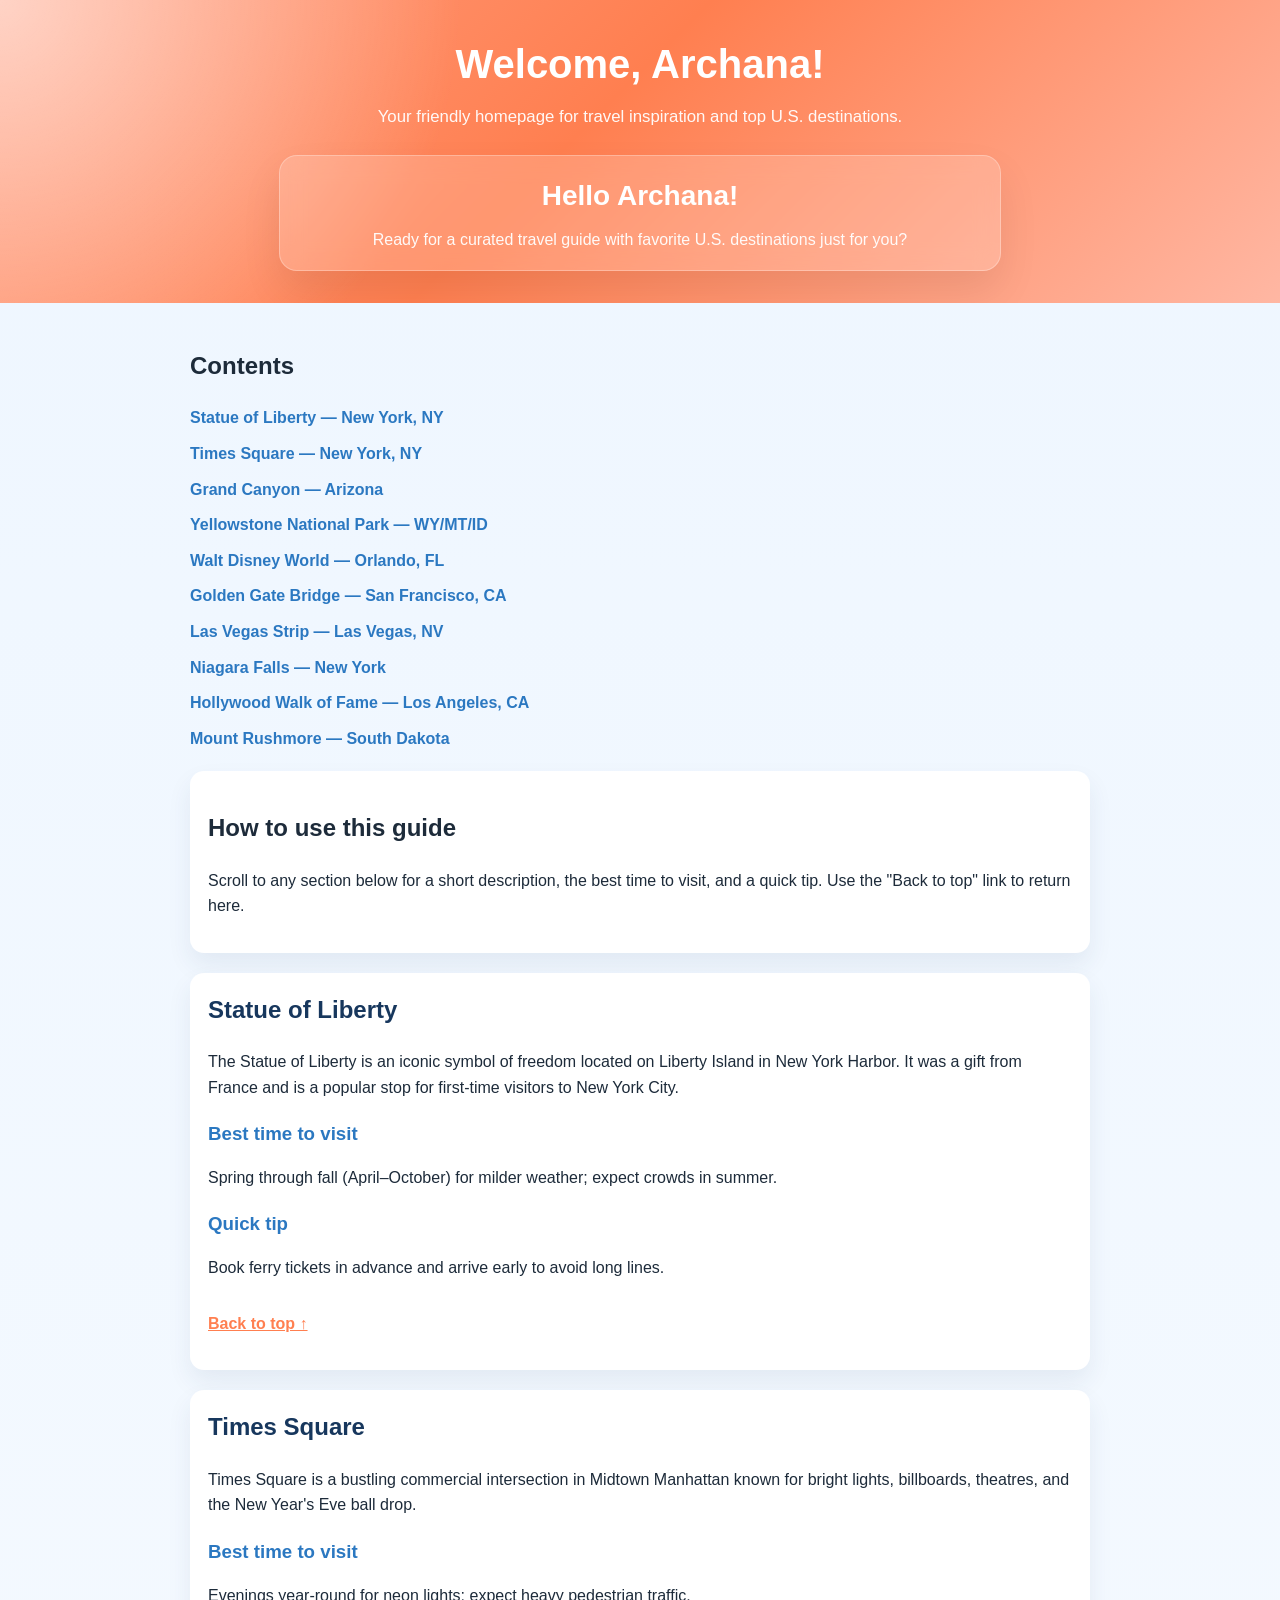
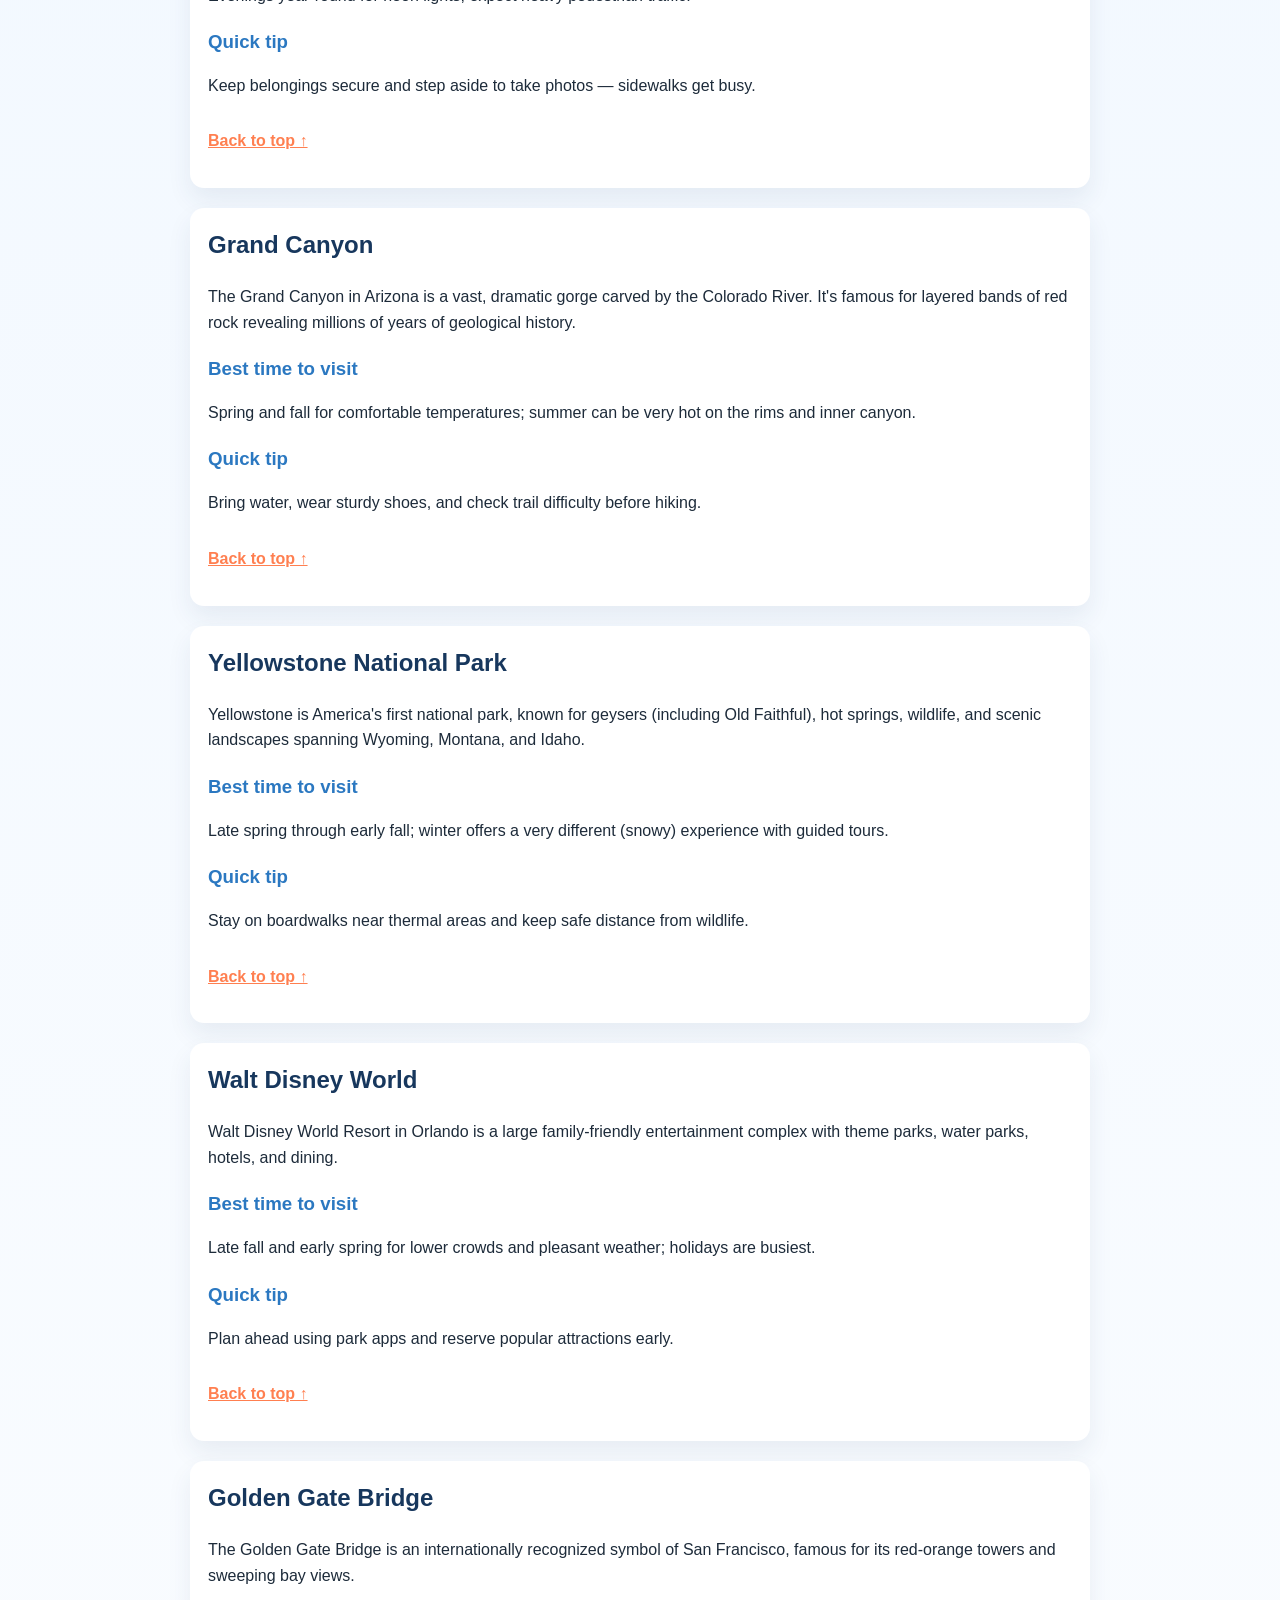
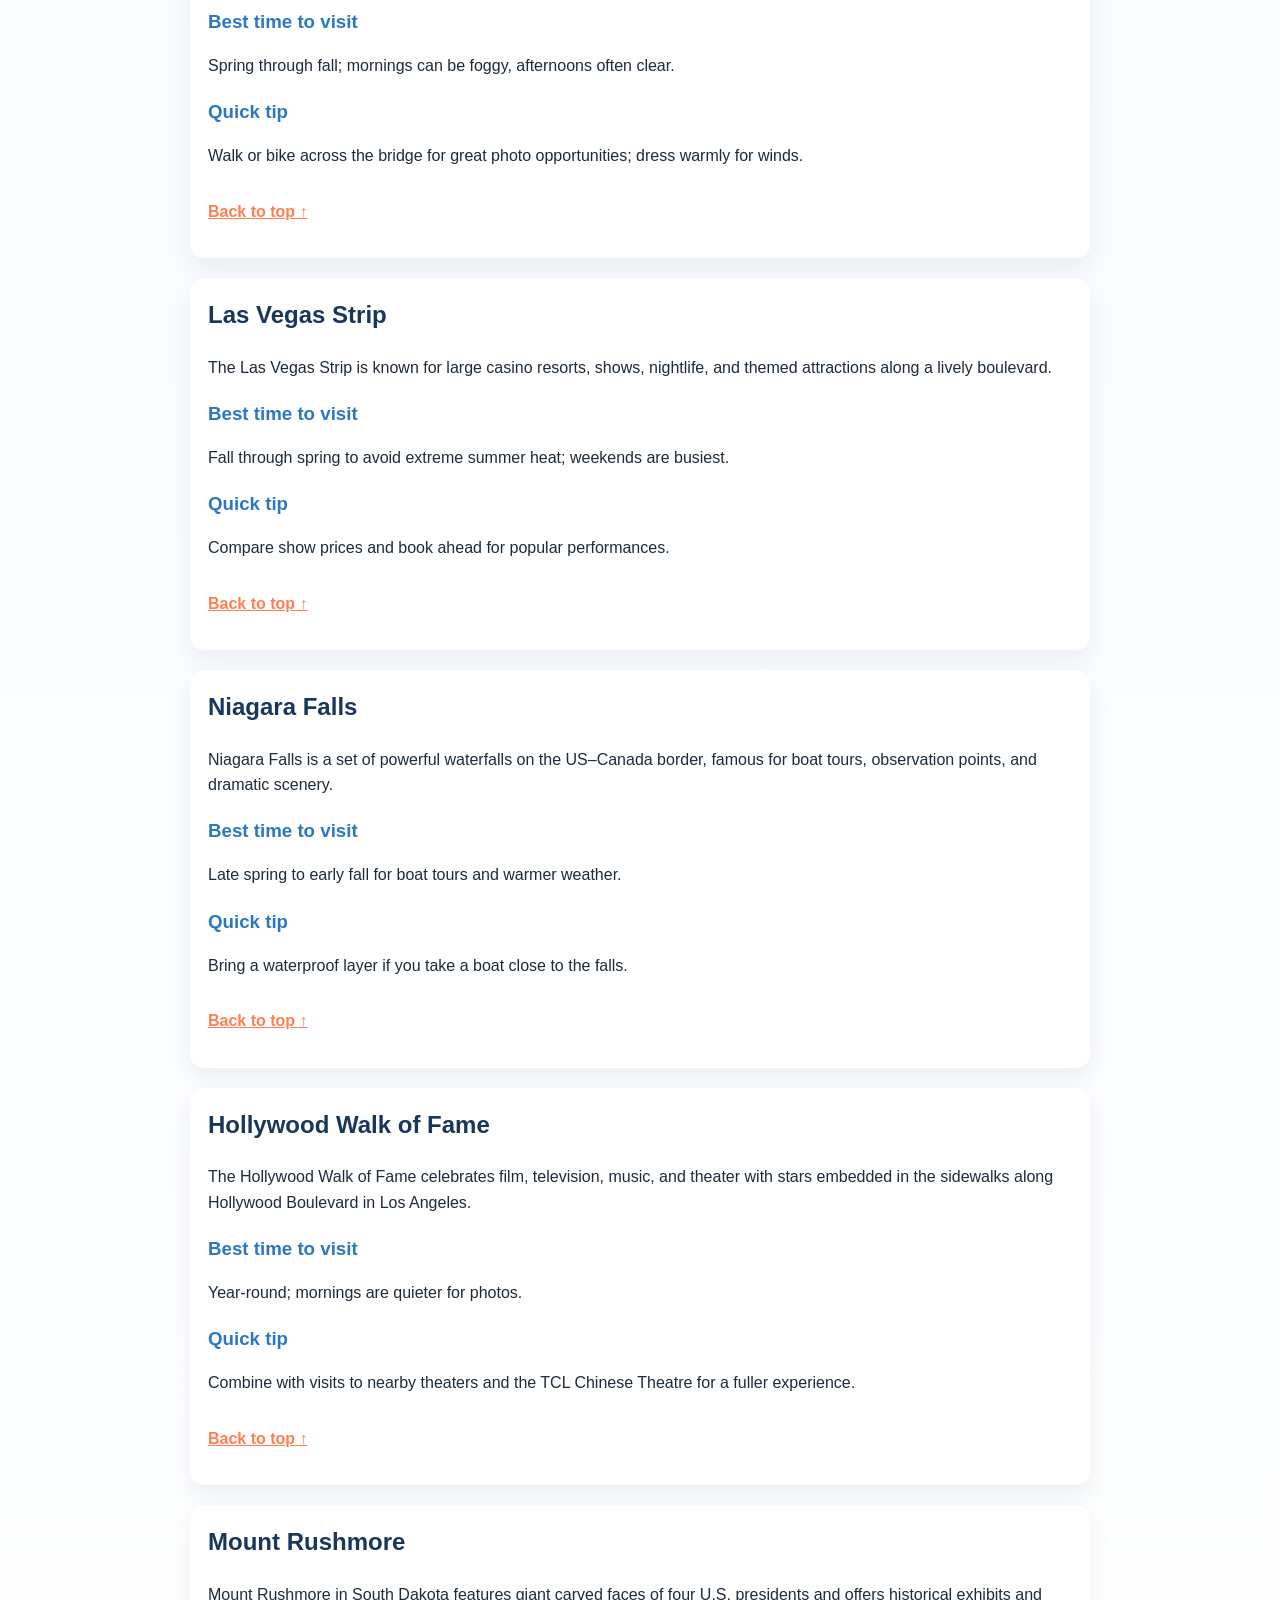
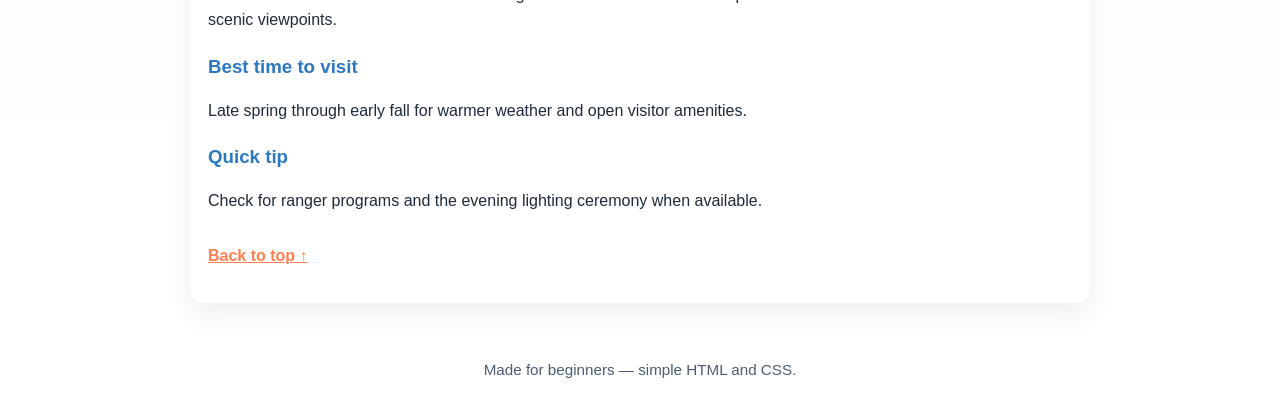
<file: index.html>
<!doctype html>
<html lang="en">
<head>
  <meta charset="utf-8">
  <meta name="viewport" content="width=device-width,initial-scale=1">
  <title>Welcome, Archana! — Beginner's Travel Guide</title>
  <link rel="stylesheet" href="styles.css">
</head>
<body>
  <header>
    <h1>Welcome, Archana!</h1>
    <p>Your friendly homepage for travel inspiration and top U.S. destinations.</p>
    <div class="welcome-card">
      <h2>Hello Archana!</h2>
      <p>Ready for a curated travel guide with favorite U.S. destinations just for you?</p>
    </div>
  </header>

  <main>
    <nav>
      <h2>Contents</h2>
      <ul class="places-list">
        <li><a href="#statue-of-liberty">Statue of Liberty — New York, NY</a></li>
        <li><a href="#times-square">Times Square — New York, NY</a></li>
        <li><a href="#grand-canyon">Grand Canyon — Arizona</a></li>
        <li><a href="#yellowstone">Yellowstone National Park — WY/MT/ID</a></li>
        <li><a href="#walt-disney-world">Walt Disney World — Orlando, FL</a></li>
        <li><a href="#golden-gate">Golden Gate Bridge — San Francisco, CA</a></li>
        <li><a href="#las-vegas-strip">Las Vegas Strip — Las Vegas, NV</a></li>
        <li><a href="#niagara-falls">Niagara Falls — New York</a></li>
        <li><a href="#hollywood">Hollywood Walk of Fame — Los Angeles, CA</a></li>
        <li><a href="#mount-rushmore">Mount Rushmore — South Dakota</a></li>
      </ul>
    </nav>

    <section>
      <h2>How to use this guide</h2>
      <p>Scroll to any section below for a short description, the best time to visit, and a quick tip. Use the "Back to top" link to return here.</p>
    </section>

    <article id="statue-of-liberty">
      <h2>Statue of Liberty</h2>
      <p>The Statue of Liberty is an iconic symbol of freedom located on Liberty Island in New York Harbor. It was a gift from France and is a popular stop for first-time visitors to New York City.</p>
      <h3>Best time to visit</h3>
      <p>Spring through fall (April–October) for milder weather; expect crowds in summer.</p>
      <h3>Quick tip</h3>
      <p>Book ferry tickets in advance and arrive early to avoid long lines.</p>
      <p><a class="back-link" href="#top">Back to top ↑</a></p>
    </article>

    <article id="times-square">
      <h2>Times Square</h2>
      <p>Times Square is a bustling commercial intersection in Midtown Manhattan known for bright lights, billboards, theatres, and the New Year's Eve ball drop.</p>
      <h3>Best time to visit</h3>
      <p>Evenings year-round for neon lights; expect heavy pedestrian traffic.</p>
      <h3>Quick tip</h3>
      <p>Keep belongings secure and step aside to take photos — sidewalks get busy.</p>
      <p><a class="back-link" href="#top">Back to top ↑</a></p>
    </article>

    <article id="grand-canyon">
      <h2>Grand Canyon</h2>
      <p>The Grand Canyon in Arizona is a vast, dramatic gorge carved by the Colorado River. It's famous for layered bands of red rock revealing millions of years of geological history.</p>
      <h3>Best time to visit</h3>
      <p>Spring and fall for comfortable temperatures; summer can be very hot on the rims and inner canyon.</p>
      <h3>Quick tip</h3>
      <p>Bring water, wear sturdy shoes, and check trail difficulty before hiking.</p>
      <p><a class="back-link" href="#top">Back to top ↑</a></p>
    </article>

    <article id="yellowstone">
      <h2>Yellowstone National Park</h2>
      <p>Yellowstone is America's first national park, known for geysers (including Old Faithful), hot springs, wildlife, and scenic landscapes spanning Wyoming, Montana, and Idaho.</p>
      <h3>Best time to visit</h3>
      <p>Late spring through early fall; winter offers a very different (snowy) experience with guided tours.</p>
      <h3>Quick tip</h3>
      <p>Stay on boardwalks near thermal areas and keep safe distance from wildlife.</p>
      <p><a class="back-link" href="#top">Back to top ↑</a></p>
    </article>

    <article id="walt-disney-world">
      <h2>Walt Disney World</h2>
      <p>Walt Disney World Resort in Orlando is a large family-friendly entertainment complex with theme parks, water parks, hotels, and dining.</p>
      <h3>Best time to visit</h3>
      <p>Late fall and early spring for lower crowds and pleasant weather; holidays are busiest.</p>
      <h3>Quick tip</h3>
      <p>Plan ahead using park apps and reserve popular attractions early.</p>
      <p><a class="back-link" href="#top">Back to top ↑</a></p>
    </article>

    <article id="golden-gate">
      <h2>Golden Gate Bridge</h2>
      <p>The Golden Gate Bridge is an internationally recognized symbol of San Francisco, famous for its red-orange towers and sweeping bay views.</p>
      <h3>Best time to visit</h3>
      <p>Spring through fall; mornings can be foggy, afternoons often clear.</p>
      <h3>Quick tip</h3>
      <p>Walk or bike across the bridge for great photo opportunities; dress warmly for winds.</p>
      <p><a class="back-link" href="#top">Back to top ↑</a></p>
    </article>

    <article id="las-vegas-strip">
      <h2>Las Vegas Strip</h2>
      <p>The Las Vegas Strip is known for large casino resorts, shows, nightlife, and themed attractions along a lively boulevard.</p>
      <h3>Best time to visit</h3>
      <p>Fall through spring to avoid extreme summer heat; weekends are busiest.</p>
      <h3>Quick tip</h3>
      <p>Compare show prices and book ahead for popular performances.</p>
      <p><a class="back-link" href="#top">Back to top ↑</a></p>
    </article>

    <article id="niagara-falls">
      <h2>Niagara Falls</h2>
      <p>Niagara Falls is a set of powerful waterfalls on the US–Canada border, famous for boat tours, observation points, and dramatic scenery.</p>
      <h3>Best time to visit</h3>
      <p>Late spring to early fall for boat tours and warmer weather.</p>
      <h3>Quick tip</h3>
      <p>Bring a waterproof layer if you take a boat close to the falls.</p>
      <p><a class="back-link" href="#top">Back to top ↑</a></p>
    </article>

    <article id="hollywood">
      <h2>Hollywood Walk of Fame</h2>
      <p>The Hollywood Walk of Fame celebrates film, television, music, and theater with stars embedded in the sidewalks along Hollywood Boulevard in Los Angeles.</p>
      <h3>Best time to visit</h3>
      <p>Year-round; mornings are quieter for photos.</p>
      <h3>Quick tip</h3>
      <p>Combine with visits to nearby theaters and the TCL Chinese Theatre for a fuller experience.</p>
      <p><a class="back-link" href="#top">Back to top ↑</a></p>
    </article>

    <article id="mount-rushmore">
      <h2>Mount Rushmore</h2>
      <p>Mount Rushmore in South Dakota features giant carved faces of four U.S. presidents and offers historical exhibits and scenic viewpoints.</p>
      <h3>Best time to visit</h3>
      <p>Late spring through early fall for warmer weather and open visitor amenities.</p>
      <h3>Quick tip</h3>
      <p>Check for ranger programs and the evening lighting ceremony when available.</p>
      <p><a class="back-link" href="#top">Back to top ↑</a></p>
    </article>

  </main>

  <footer>
    <p>Made for beginners — simple HTML and CSS.</p>
  </footer>

</body>
</html>
</file>
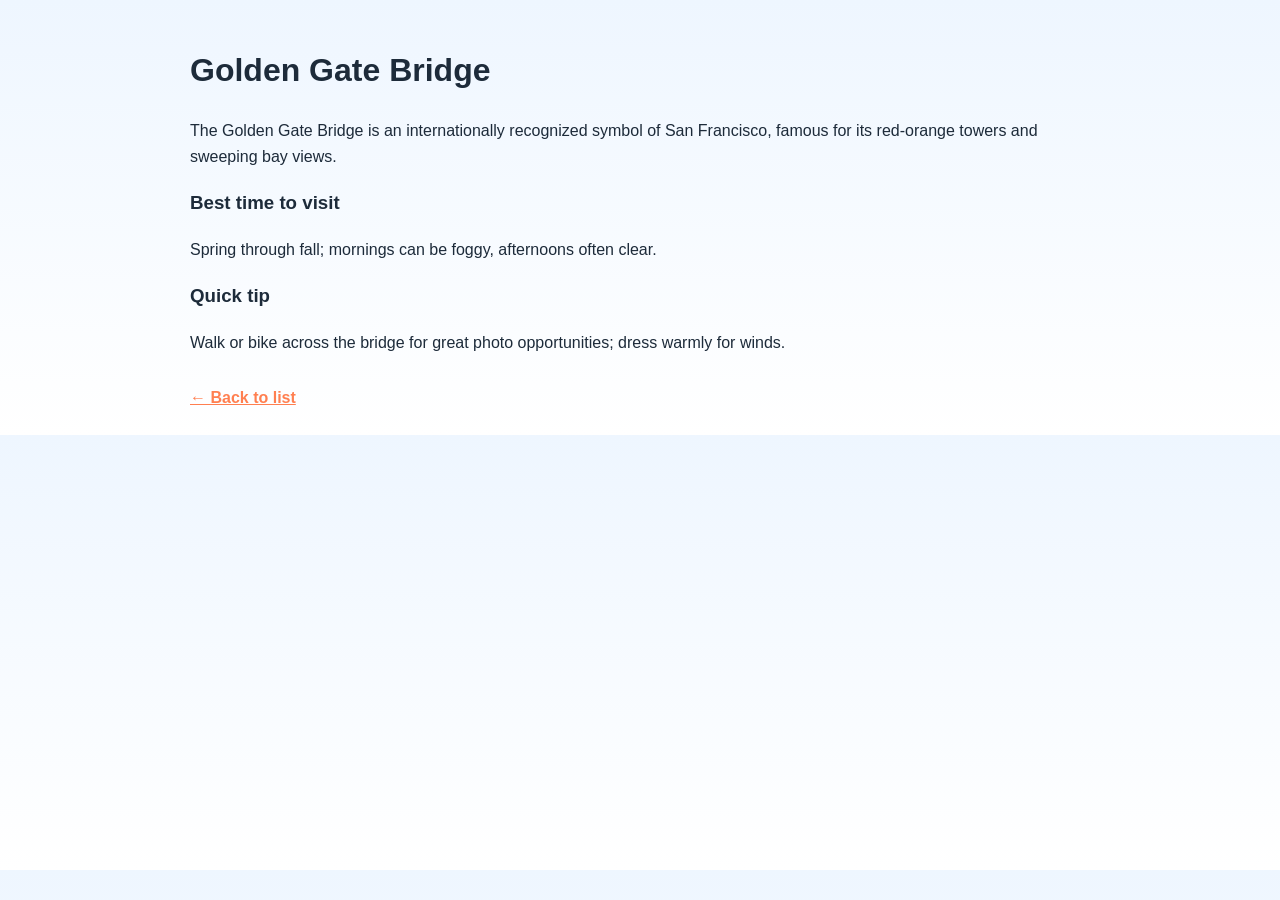
<file: places/golden-gate.html>
<!doctype html>
<html lang="en">
<head>
  <meta charset="utf-8">
  <meta name="viewport" content="width=device-width,initial-scale=1">
  <title>Golden Gate Bridge - Top 10 USA</title>
  <link rel="stylesheet" href="../styles.css">
</head>
<body>
  <main>
    <h1 class="place-header">Golden Gate Bridge</h1>
    <p>The Golden Gate Bridge is an internationally recognized symbol of San Francisco, famous for its red-orange towers and sweeping bay views.</p>
    <h3>Best time to visit</h3>
    <p>Spring through fall; mornings can be foggy, afternoons often clear.</p>
    <h3>Quick tip</h3>
    <p>Walk or bike across the bridge for great photo opportunities; dress warmly for winds.</p>
    <a class="back-link" href="../index.html">← Back to list</a>
  </main>
</body>
</html>
</file>
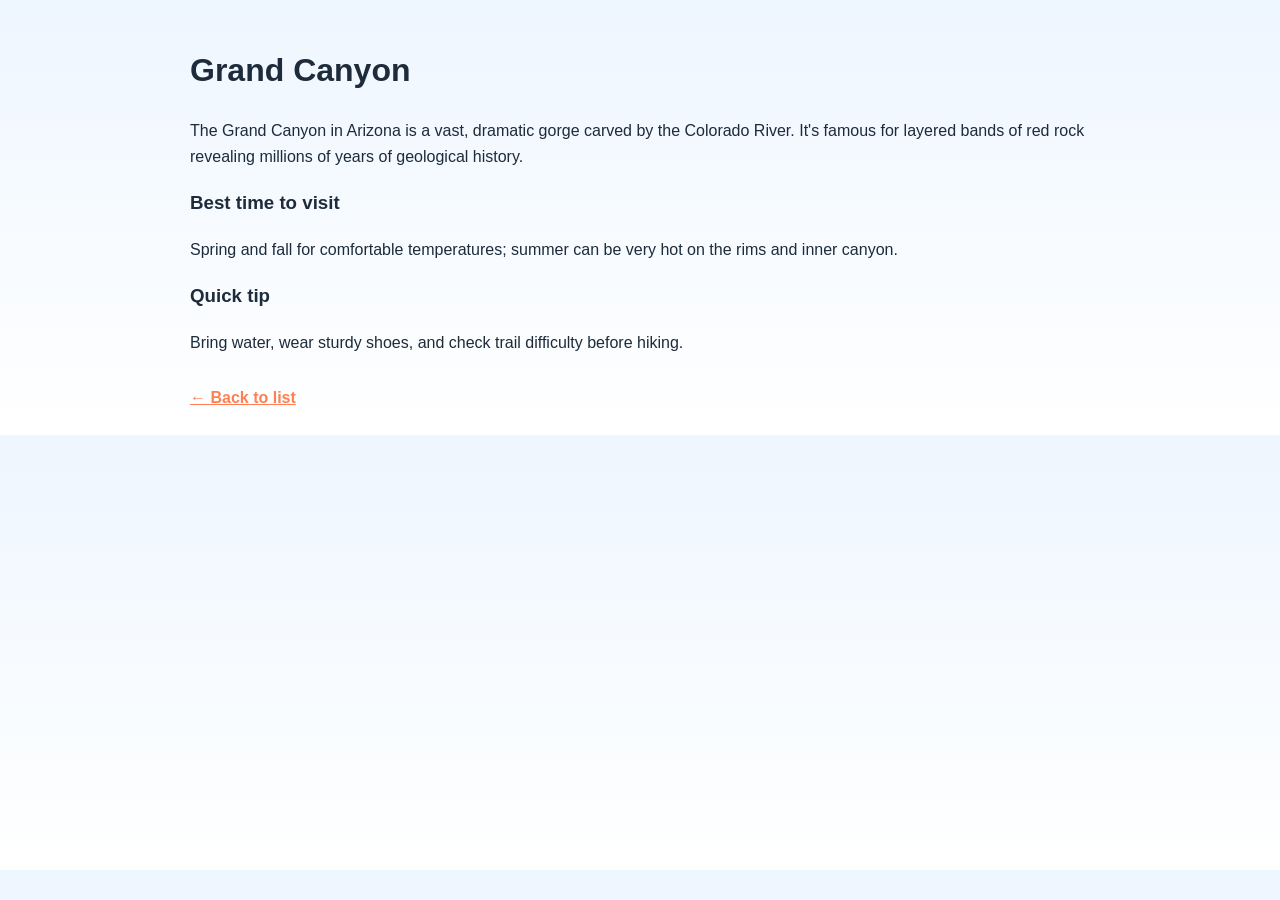
<file: places/grand-canyon.html>
<!doctype html>
<html lang="en">
<head>
  <meta charset="utf-8">
  <meta name="viewport" content="width=device-width,initial-scale=1">
  <title>Grand Canyon - Top 10 USA</title>
  <link rel="stylesheet" href="../styles.css">
</head>
<body>
  <main>
    <h1 class="place-header">Grand Canyon</h1>
    <p>The Grand Canyon in Arizona is a vast, dramatic gorge carved by the Colorado River. It's famous for layered bands of red rock revealing millions of years of geological history.</p>
    <h3>Best time to visit</h3>
    <p>Spring and fall for comfortable temperatures; summer can be very hot on the rims and inner canyon.</p>
    <h3>Quick tip</h3>
    <p>Bring water, wear sturdy shoes, and check trail difficulty before hiking.</p>
    <a class="back-link" href="../index.html">← Back to list</a>
  </main>
</body>
</html>
</file>
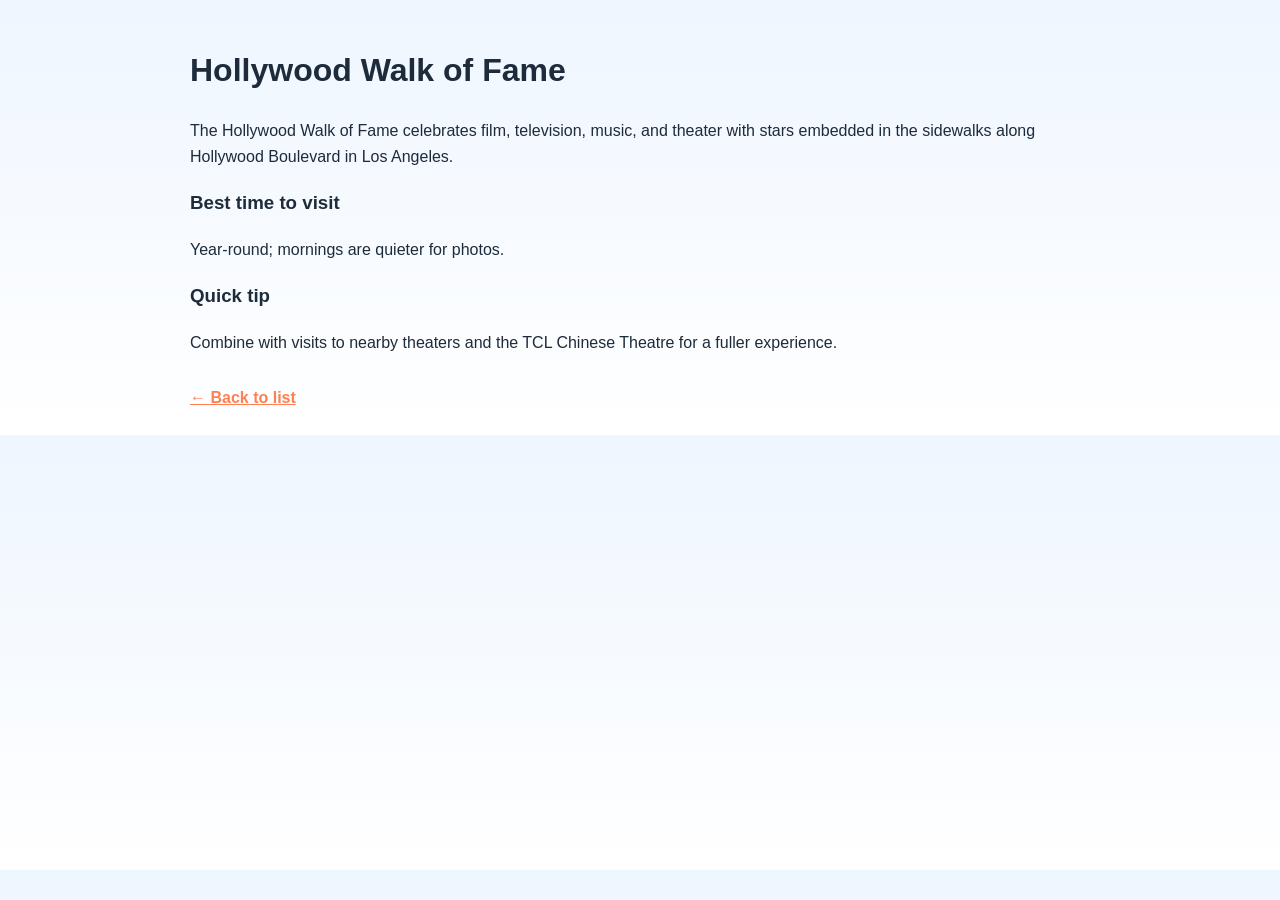
<file: places/hollywood.html>
<!doctype html>
<html lang="en">
<head>
  <meta charset="utf-8">
  <meta name="viewport" content="width=device-width,initial-scale=1">
  <title>Hollywood Walk of Fame - Top 10 USA</title>
  <link rel="stylesheet" href="../styles.css">
</head>
<body>
  <main>
    <h1 class="place-header">Hollywood Walk of Fame</h1>
    <p>The Hollywood Walk of Fame celebrates film, television, music, and theater with stars embedded in the sidewalks along Hollywood Boulevard in Los Angeles.</p>
    <h3>Best time to visit</h3>
    <p>Year-round; mornings are quieter for photos.</p>
    <h3>Quick tip</h3>
    <p>Combine with visits to nearby theaters and the TCL Chinese Theatre for a fuller experience.</p>
    <a class="back-link" href="../index.html">← Back to list</a>
  </main>
</body>
</html>
</file>
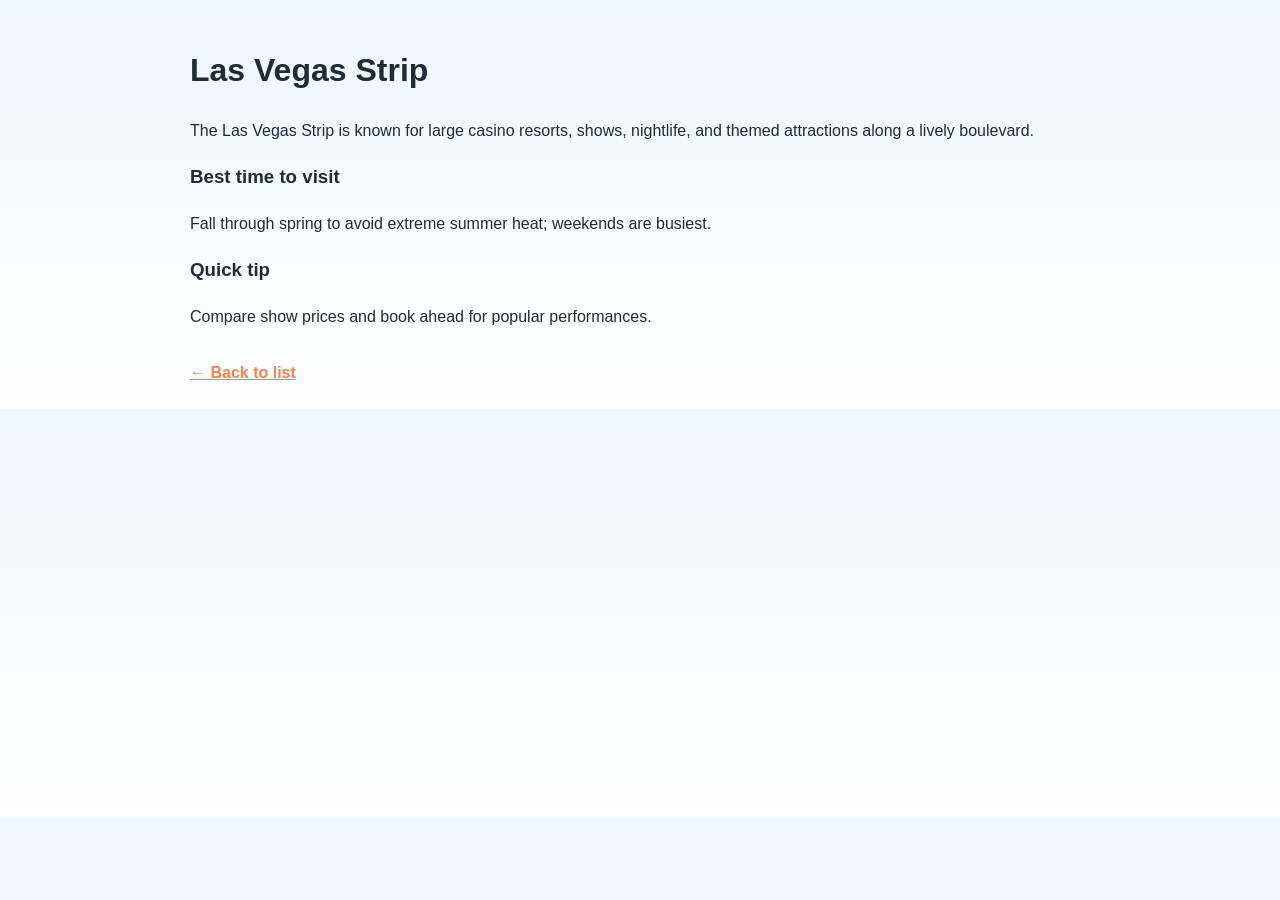
<file: places/las-vegas-strip.html>
<!doctype html>
<html lang="en">
<head>
  <meta charset="utf-8">
  <meta name="viewport" content="width=device-width,initial-scale=1">
  <title>Las Vegas Strip - Top 10 USA</title>
  <link rel="stylesheet" href="../styles.css">
</head>
<body>
  <main>
    <h1 class="place-header">Las Vegas Strip</h1>
    <p>The Las Vegas Strip is known for large casino resorts, shows, nightlife, and themed attractions along a lively boulevard.</p>
    <h3>Best time to visit</h3>
    <p>Fall through spring to avoid extreme summer heat; weekends are busiest.</p>
    <h3>Quick tip</h3>
    <p>Compare show prices and book ahead for popular performances.</p>
    <a class="back-link" href="../index.html">← Back to list</a>
  </main>
</body>
</html>
</file>
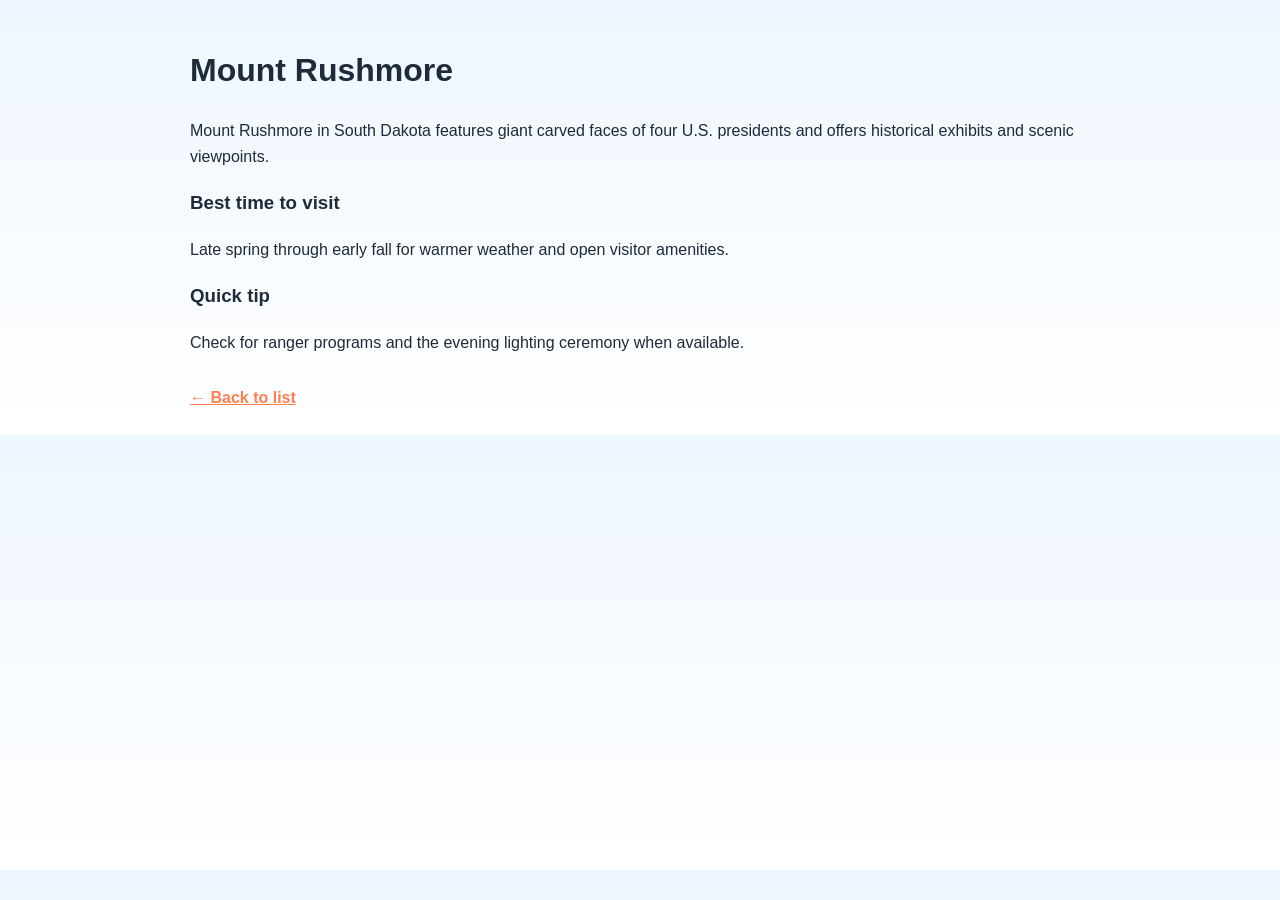
<file: places/mount-rushmore.html>
<!doctype html>
<html lang="en">
<head>
  <meta charset="utf-8">
  <meta name="viewport" content="width=device-width,initial-scale=1">
  <title>Mount Rushmore - Top 10 USA</title>
  <link rel="stylesheet" href="../styles.css">
</head>
<body>
  <main>
    <h1 class="place-header">Mount Rushmore</h1>
    <p>Mount Rushmore in South Dakota features giant carved faces of four U.S. presidents and offers historical exhibits and scenic viewpoints.</p>
    <h3>Best time to visit</h3>
    <p>Late spring through early fall for warmer weather and open visitor amenities.</p>
    <h3>Quick tip</h3>
    <p>Check for ranger programs and the evening lighting ceremony when available.</p>
    <a class="back-link" href="../index.html">← Back to list</a>
  </main>
</body>
</html>
</file>
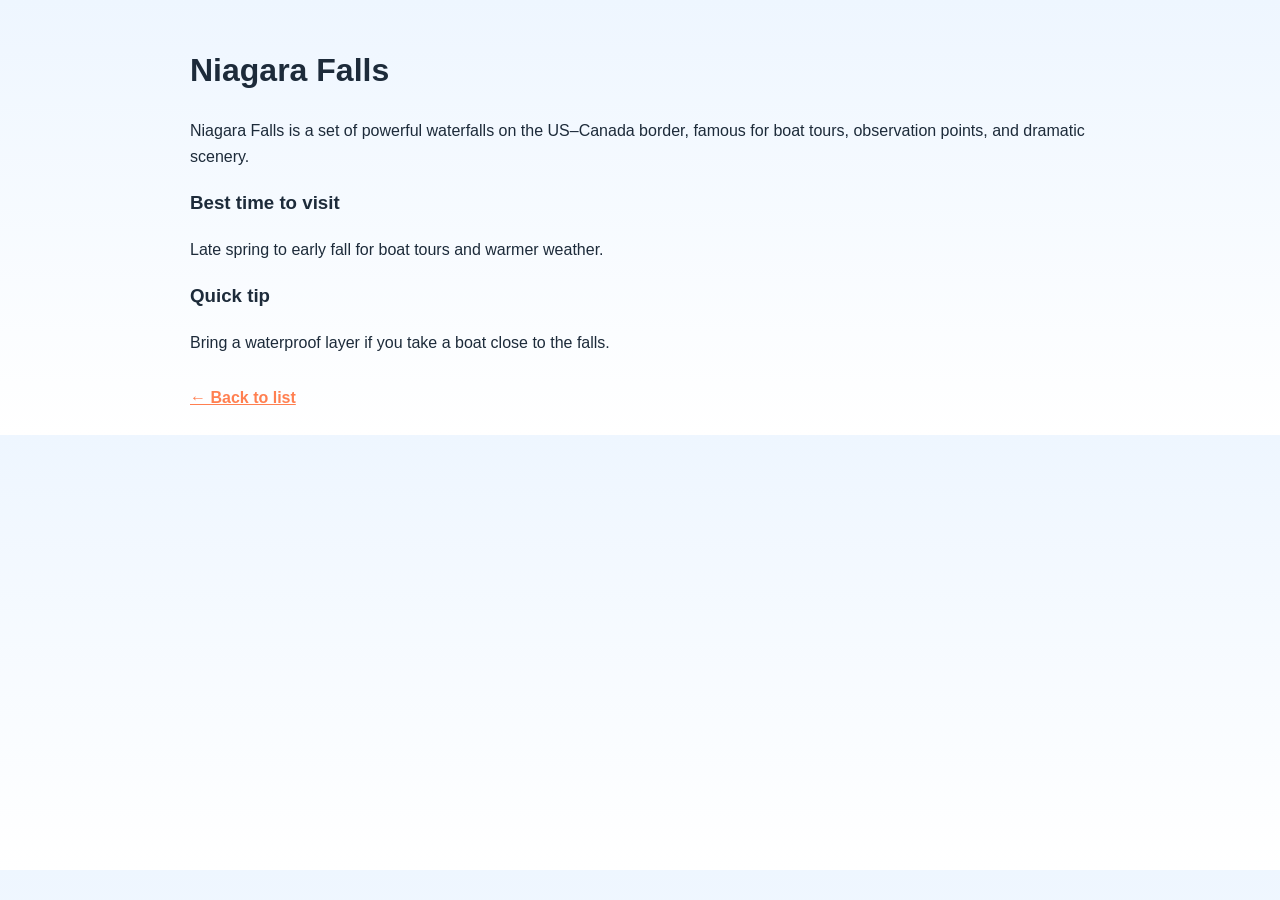
<file: places/niagara-falls.html>
<!doctype html>
<html lang="en">
<head>
  <meta charset="utf-8">
  <meta name="viewport" content="width=device-width,initial-scale=1">
  <title>Niagara Falls - Top 10 USA</title>
  <link rel="stylesheet" href="../styles.css">
</head>
<body>
  <main>
    <h1 class="place-header">Niagara Falls</h1>
    <p>Niagara Falls is a set of powerful waterfalls on the US–Canada border, famous for boat tours, observation points, and dramatic scenery.</p>
    <h3>Best time to visit</h3>
    <p>Late spring to early fall for boat tours and warmer weather.</p>
    <h3>Quick tip</h3>
    <p>Bring a waterproof layer if you take a boat close to the falls.</p>
    <a class="back-link" href="../index.html">← Back to list</a>
  </main>
</body>
</html>
</file>
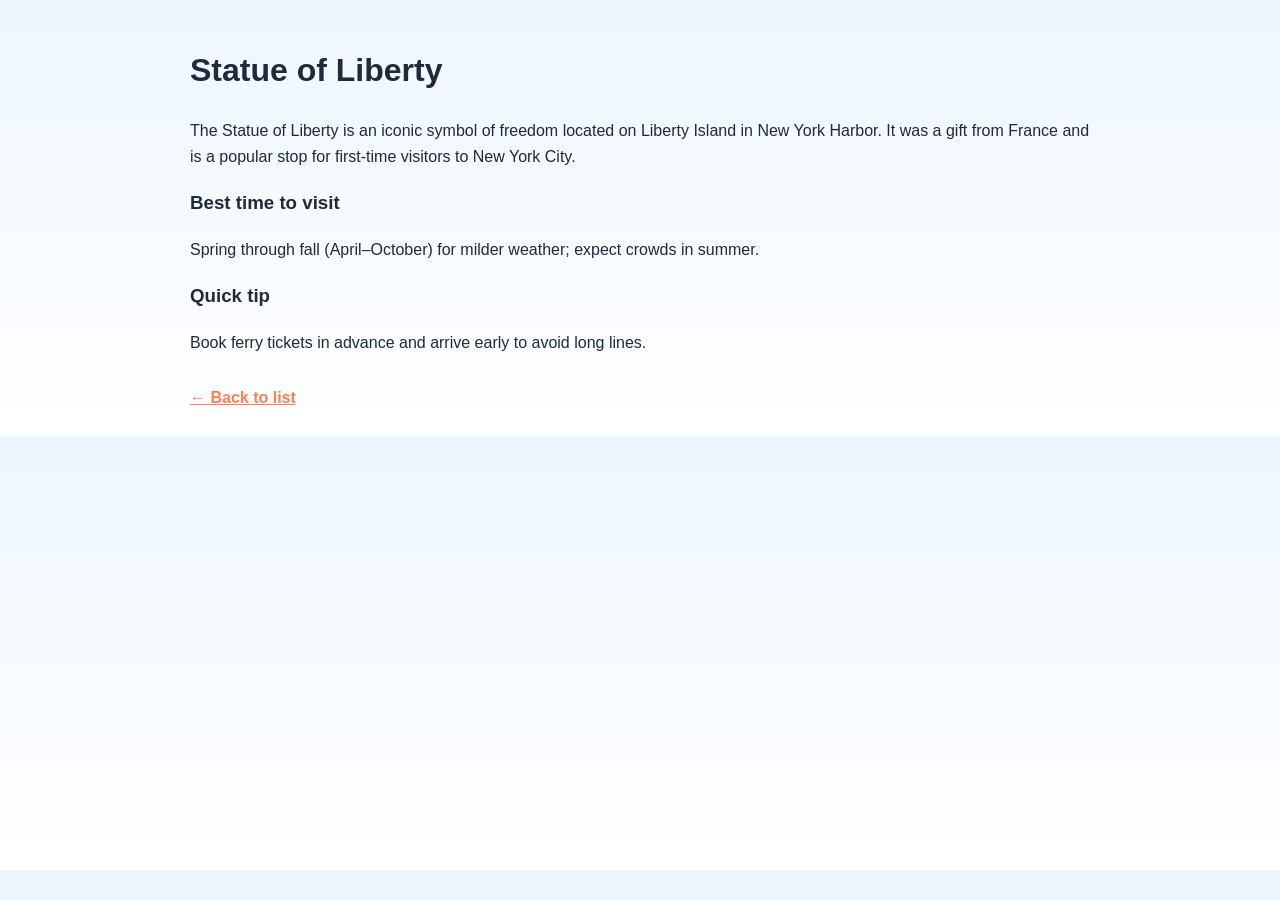
<file: places/statue-of-liberty.html>
<!doctype html>
<html lang="en">
<head>
  <meta charset="utf-8">
  <meta name="viewport" content="width=device-width,initial-scale=1">
  <title>Statue of Liberty - Top 10 USA</title>
  <link rel="stylesheet" href="../styles.css">
</head>
<body>
  <main>
    <h1 class="place-header">Statue of Liberty</h1>
    <p>The Statue of Liberty is an iconic symbol of freedom located on Liberty Island in New York Harbor. It was a gift from France and is a popular stop for first-time visitors to New York City.</p>
    <h3>Best time to visit</h3>
    <p>Spring through fall (April–October) for milder weather; expect crowds in summer.</p>
    <h3>Quick tip</h3>
    <p>Book ferry tickets in advance and arrive early to avoid long lines.</p>
    <a class="back-link" href="../index.html">← Back to list</a>
  </main>
</body>
</html>
</file>
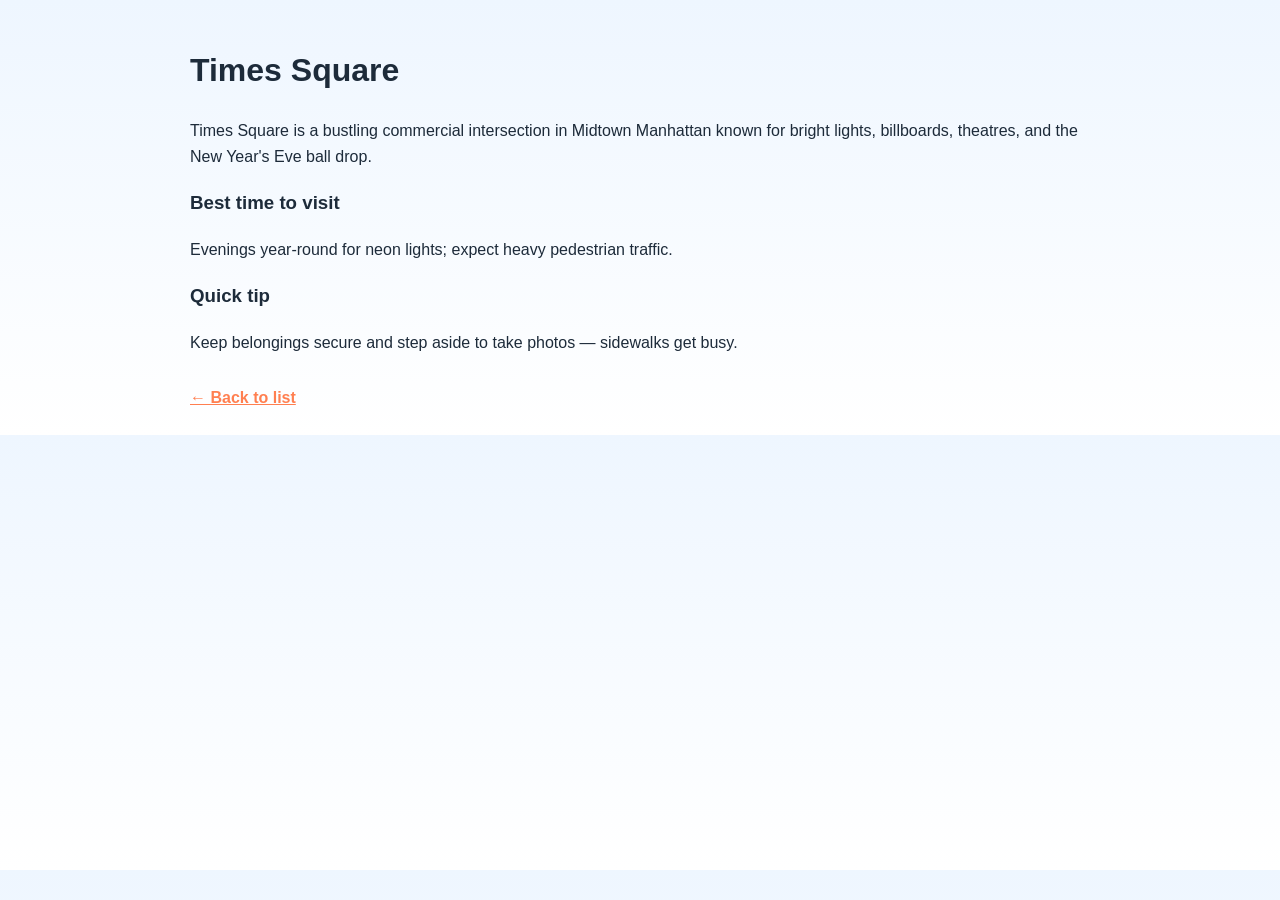
<file: places/times-square.html>
<!doctype html>
<html lang="en">
<head>
  <meta charset="utf-8">
  <meta name="viewport" content="width=device-width,initial-scale=1">
  <title>Times Square - Top 10 USA</title>
  <link rel="stylesheet" href="../styles.css">
</head>
<body>
  <main>
    <h1 class="place-header">Times Square</h1>
    <p>Times Square is a bustling commercial intersection in Midtown Manhattan known for bright lights, billboards, theatres, and the New Year's Eve ball drop.</p>
    <h3>Best time to visit</h3>
    <p>Evenings year-round for neon lights; expect heavy pedestrian traffic.</p>
    <h3>Quick tip</h3>
    <p>Keep belongings secure and step aside to take photos — sidewalks get busy.</p>
    <a class="back-link" href="../index.html">← Back to list</a>
  </main>
</body>
</html>
</file>
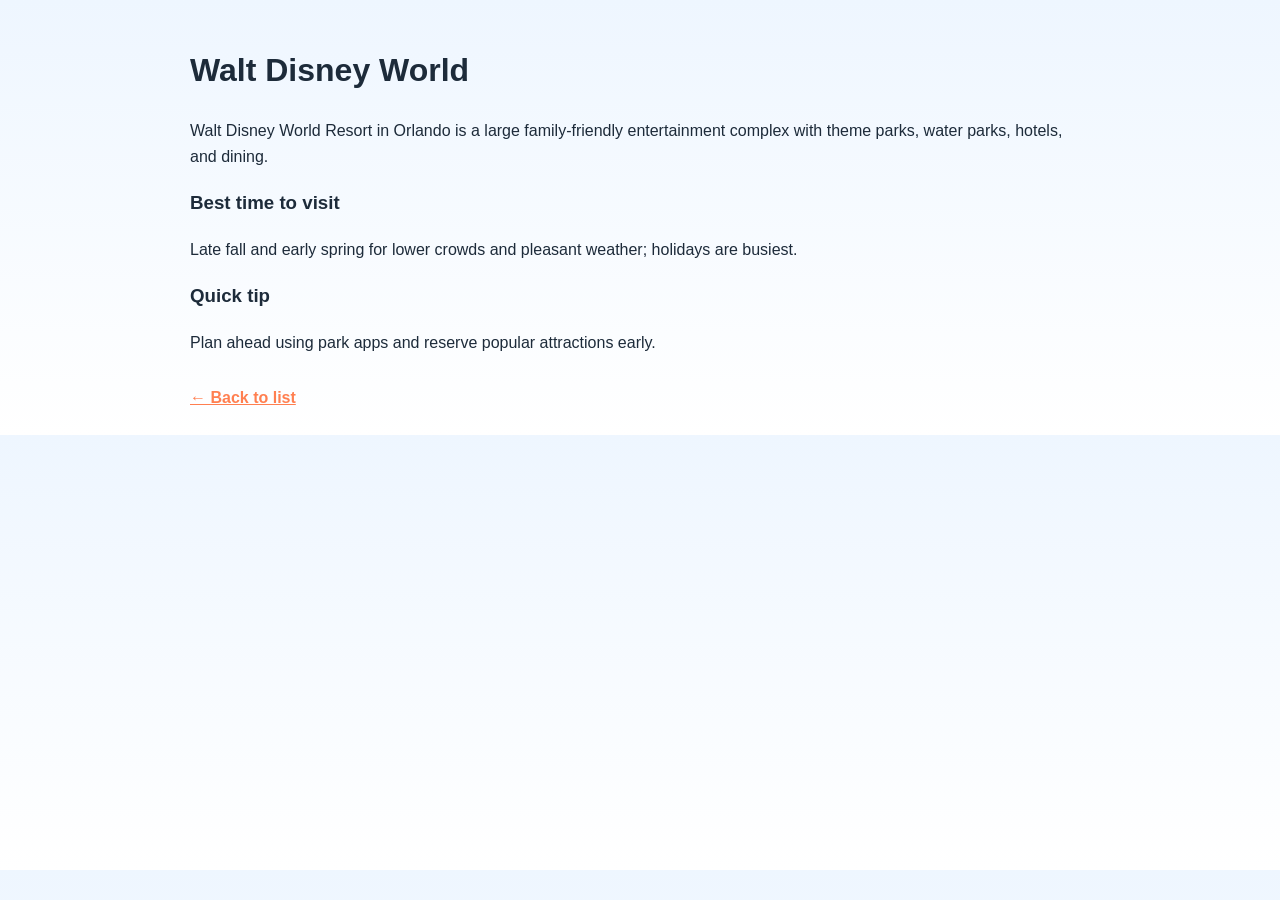
<file: places/walt-disney-world.html>
<!doctype html>
<html lang="en">
<head>
  <meta charset="utf-8">
  <meta name="viewport" content="width=device-width,initial-scale=1">
  <title>Walt Disney World - Top 10 USA</title>
  <link rel="stylesheet" href="../styles.css">
</head>
<body>
  <main>
    <h1 class="place-header">Walt Disney World</h1>
    <p>Walt Disney World Resort in Orlando is a large family-friendly entertainment complex with theme parks, water parks, hotels, and dining.</p>
    <h3>Best time to visit</h3>
    <p>Late fall and early spring for lower crowds and pleasant weather; holidays are busiest.</p>
    <h3>Quick tip</h3>
    <p>Plan ahead using park apps and reserve popular attractions early.</p>
    <a class="back-link" href="../index.html">← Back to list</a>
  </main>
</body>
</html>
</file>
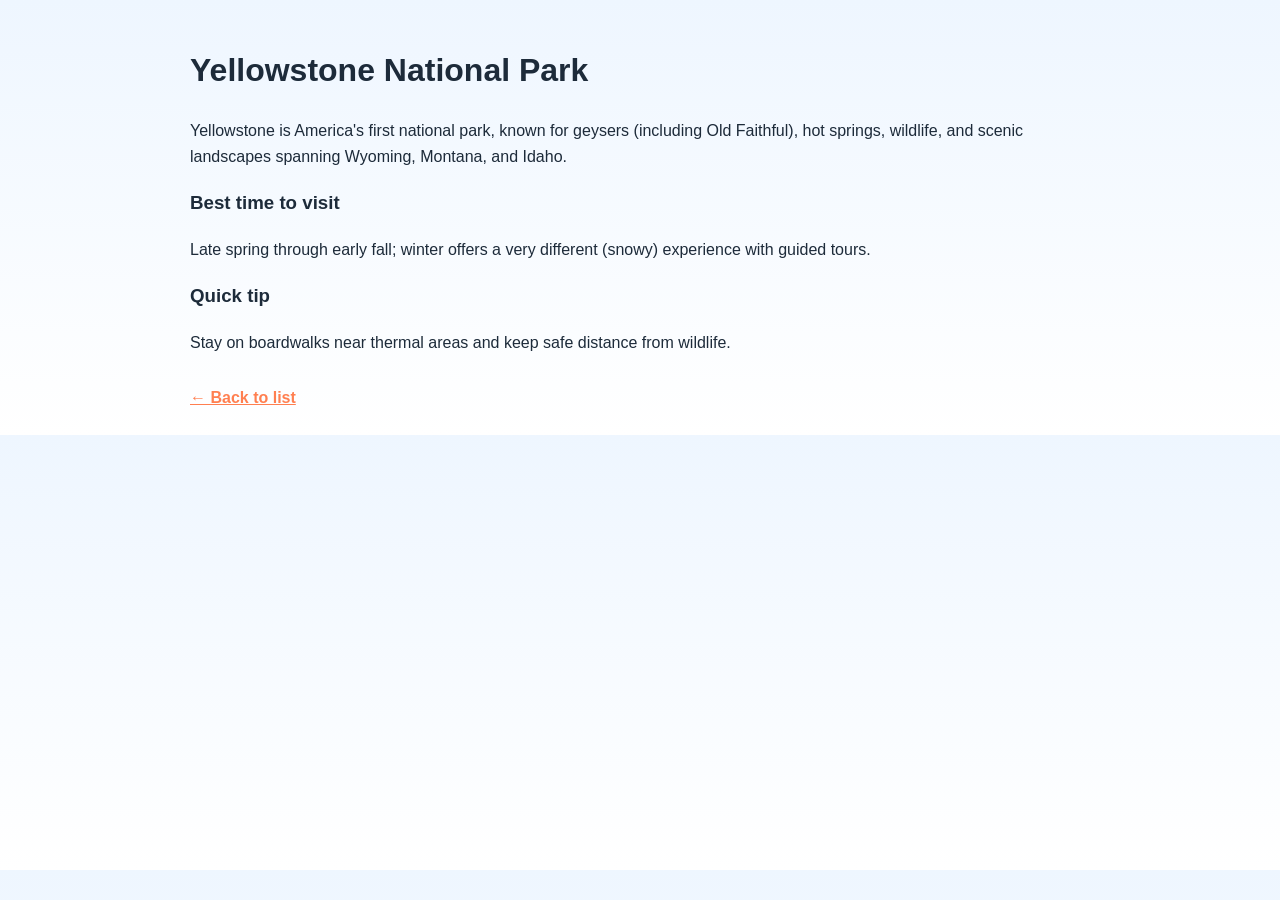
<file: places/yellowstone.html>
<!doctype html>
<html lang="en">
<head>
  <meta charset="utf-8">
  <meta name="viewport" content="width=device-width,initial-scale=1">
  <title>Yellowstone National Park - Top 10 USA</title>
  <link rel="stylesheet" href="../styles.css">
</head>
<body>
  <main>
    <h1 class="place-header">Yellowstone National Park</h1>
    <p>Yellowstone is America's first national park, known for geysers (including Old Faithful), hot springs, wildlife, and scenic landscapes spanning Wyoming, Montana, and Idaho.</p>
    <h3>Best time to visit</h3>
    <p>Late spring through early fall; winter offers a very different (snowy) experience with guided tours.</p>
    <h3>Quick tip</h3>
    <p>Stay on boardwalks near thermal areas and keep safe distance from wildlife.</p>
    <a class="back-link" href="../index.html">← Back to list</a>
  </main>
</body>
</html>
</file>
<file: styles.css>
/* Brighter welcome homepage styles */
body {
  font-family: Arial, Helvetica, sans-serif;
  line-height: 1.6;
  margin: 0;
  padding: 0;
  background: linear-gradient(180deg, #eef6ff 0%, #ffffff 100%);
  color: #1d2b3a;
}
header {
  background-image: radial-gradient(circle at top left, rgba(255,255,255,0.55), transparent 35%),
    linear-gradient(135deg, #ff9e80 0%, #ff7f50 45%, #ffb7a3 100%);
  color: #ffffff;
  padding: 32px 20px;
  text-align: center;
  position: relative;
  overflow: hidden;
}
header h1 {
  margin: 0 0 8px;
  font-size: 2.5rem;
}
header p {
  margin: 0;
  font-size: 1.05rem;
  opacity: 0.95;
}
.welcome-card {
  margin: 24px auto 0;
  max-width: 680px;
  background: rgba(255, 255, 255, 0.18);
  border: 1px solid rgba(255, 255, 255, 0.28);
  border-radius: 18px;
  padding: 18px 20px;
  box-shadow: 0 20px 40px rgba(0, 0, 0, 0.08);
  backdrop-filter: blur(12px);
}
.welcome-card h2 {
  margin: 0 0 8px;
  font-size: 1.75rem;
}
.welcome-card p {
  margin: 0;
  font-size: 1rem;
  opacity: 0.95;
}
main {
  padding: 24px 20px;
}
.places-list {
  list-style: none;
  padding: 0;
  margin: 0;
}
.places-list li {
  margin: 10px 0;
}
.places-list a {
  color: #2b78c1;
  text-decoration: none;
  font-weight: 700;
}
.places-list a:hover {
  color: #ff7f50;
  text-decoration: underline;
}
section,
article {
  margin-top: 20px;
  background: #ffffff;
  padding: 18px;
  border-radius: 14px;
  box-shadow: 0 12px 24px rgba(44, 68, 106, 0.08);
}
article h2 {
  margin-top: 0;
  color: #17375d;
}
article h3 {
  margin-bottom: 6px;
  color: #2b78c1;
}
footer {
  text-align: center;
  padding: 16px;
  font-size: 0.95rem;
  color: #4b5d72;
}
.back-link {
  display: inline-block;
  margin-top: 14px;
  color: #ff7f50;
  font-weight: 600;
}
@media (min-width: 700px) {
  main {
    max-width: 900px;
    margin: 0 auto;
  }
}
</file>
